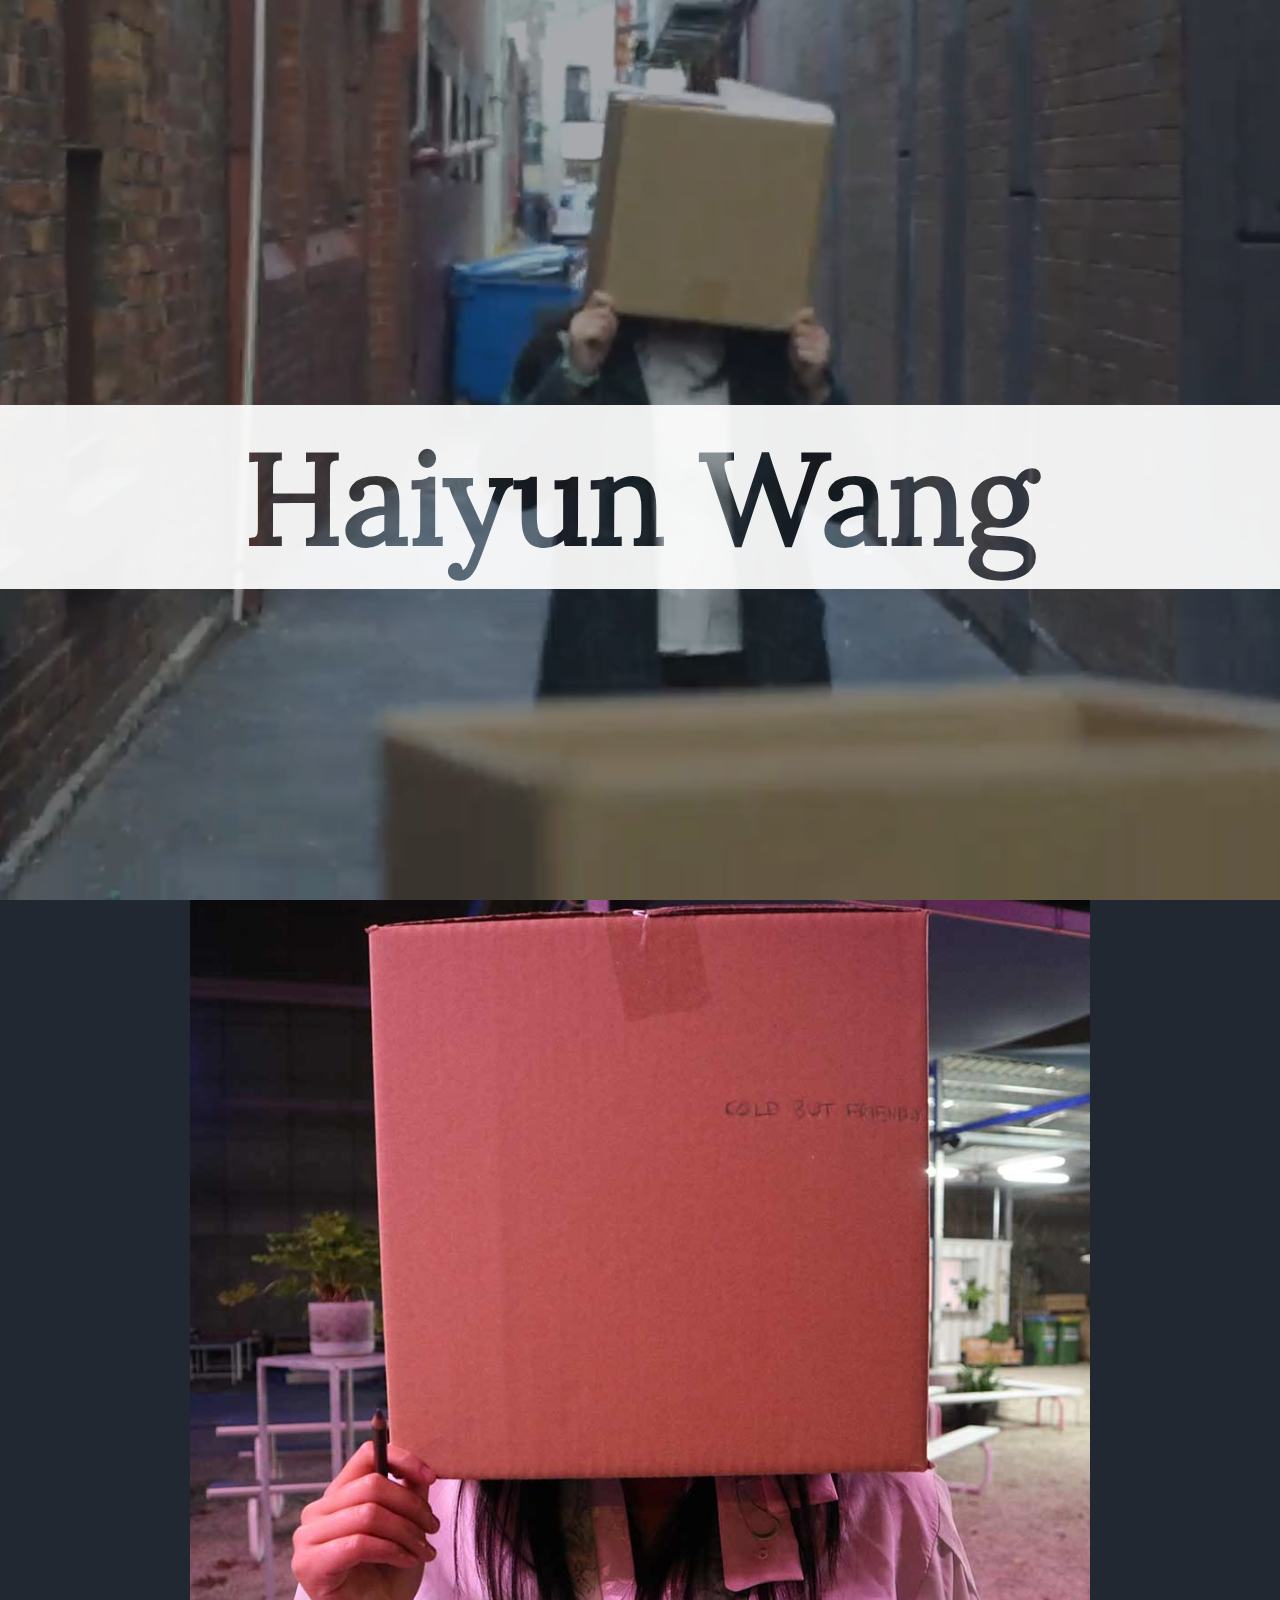
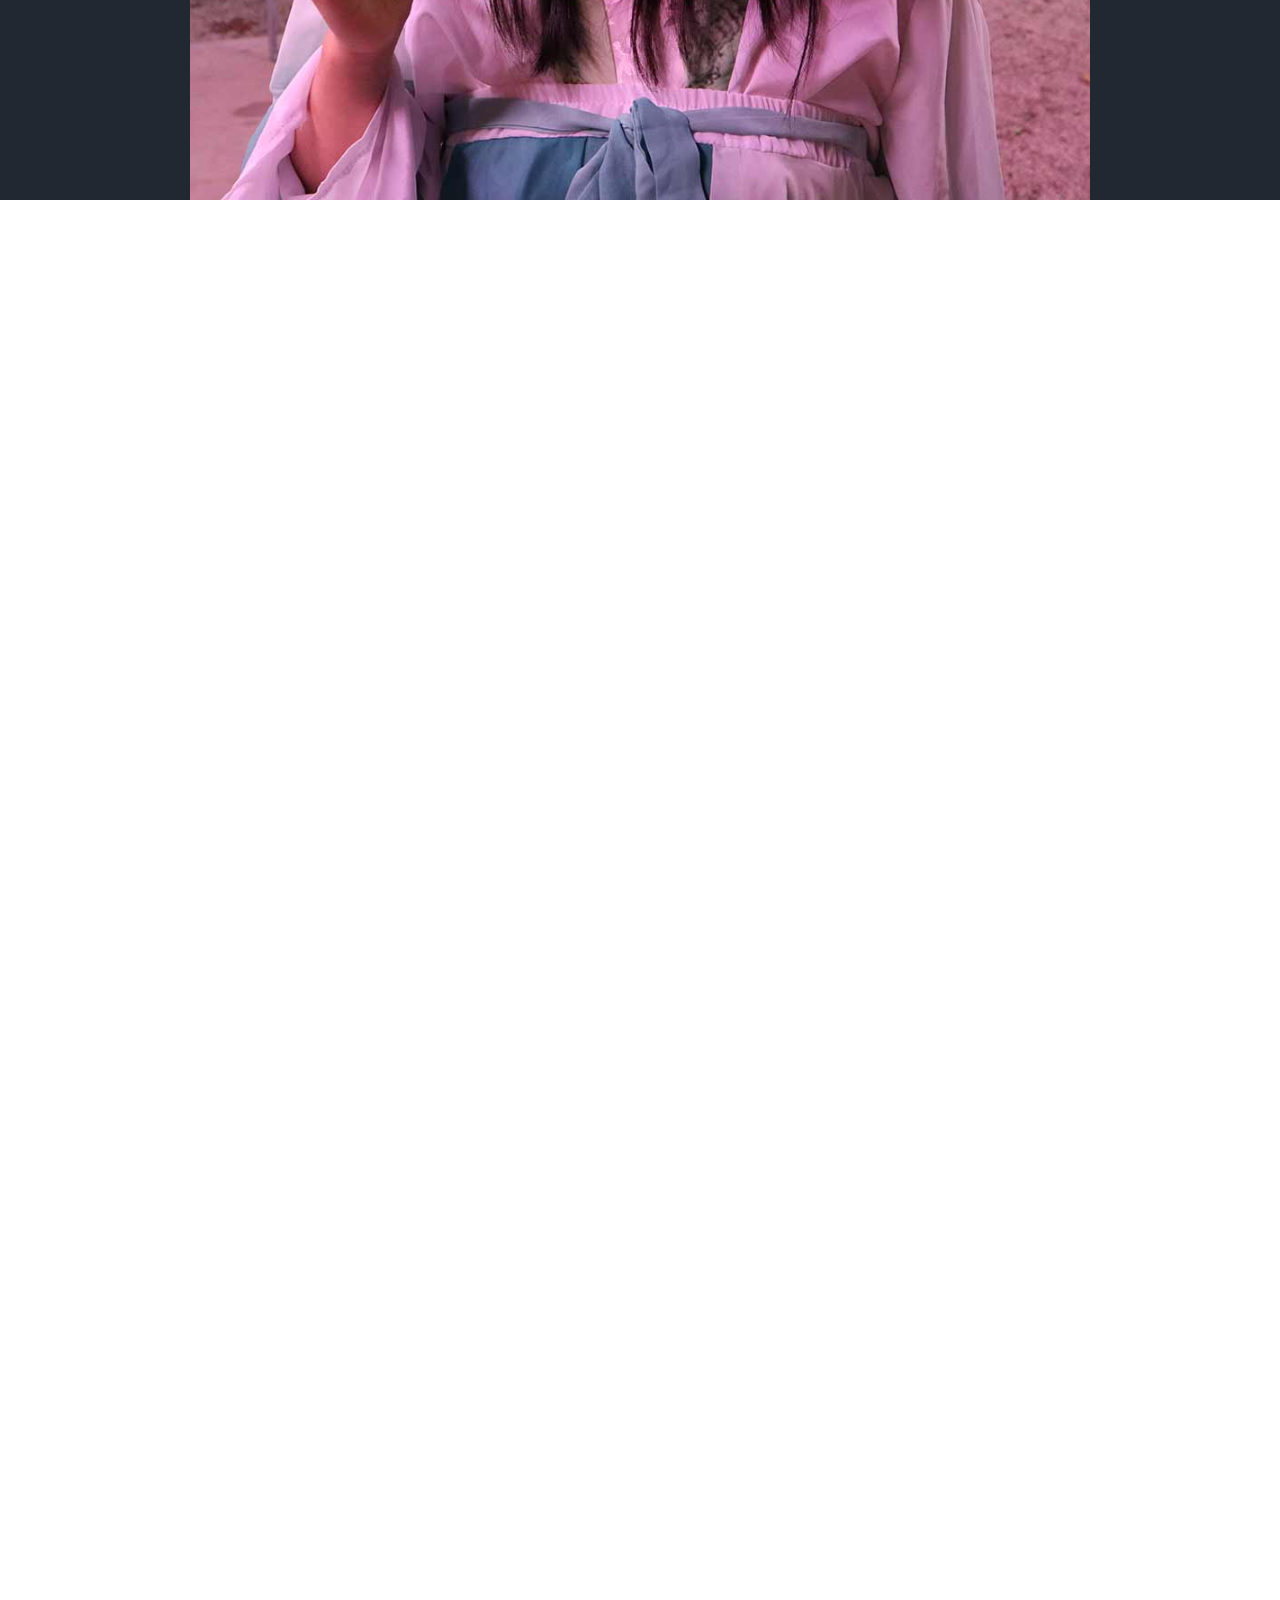
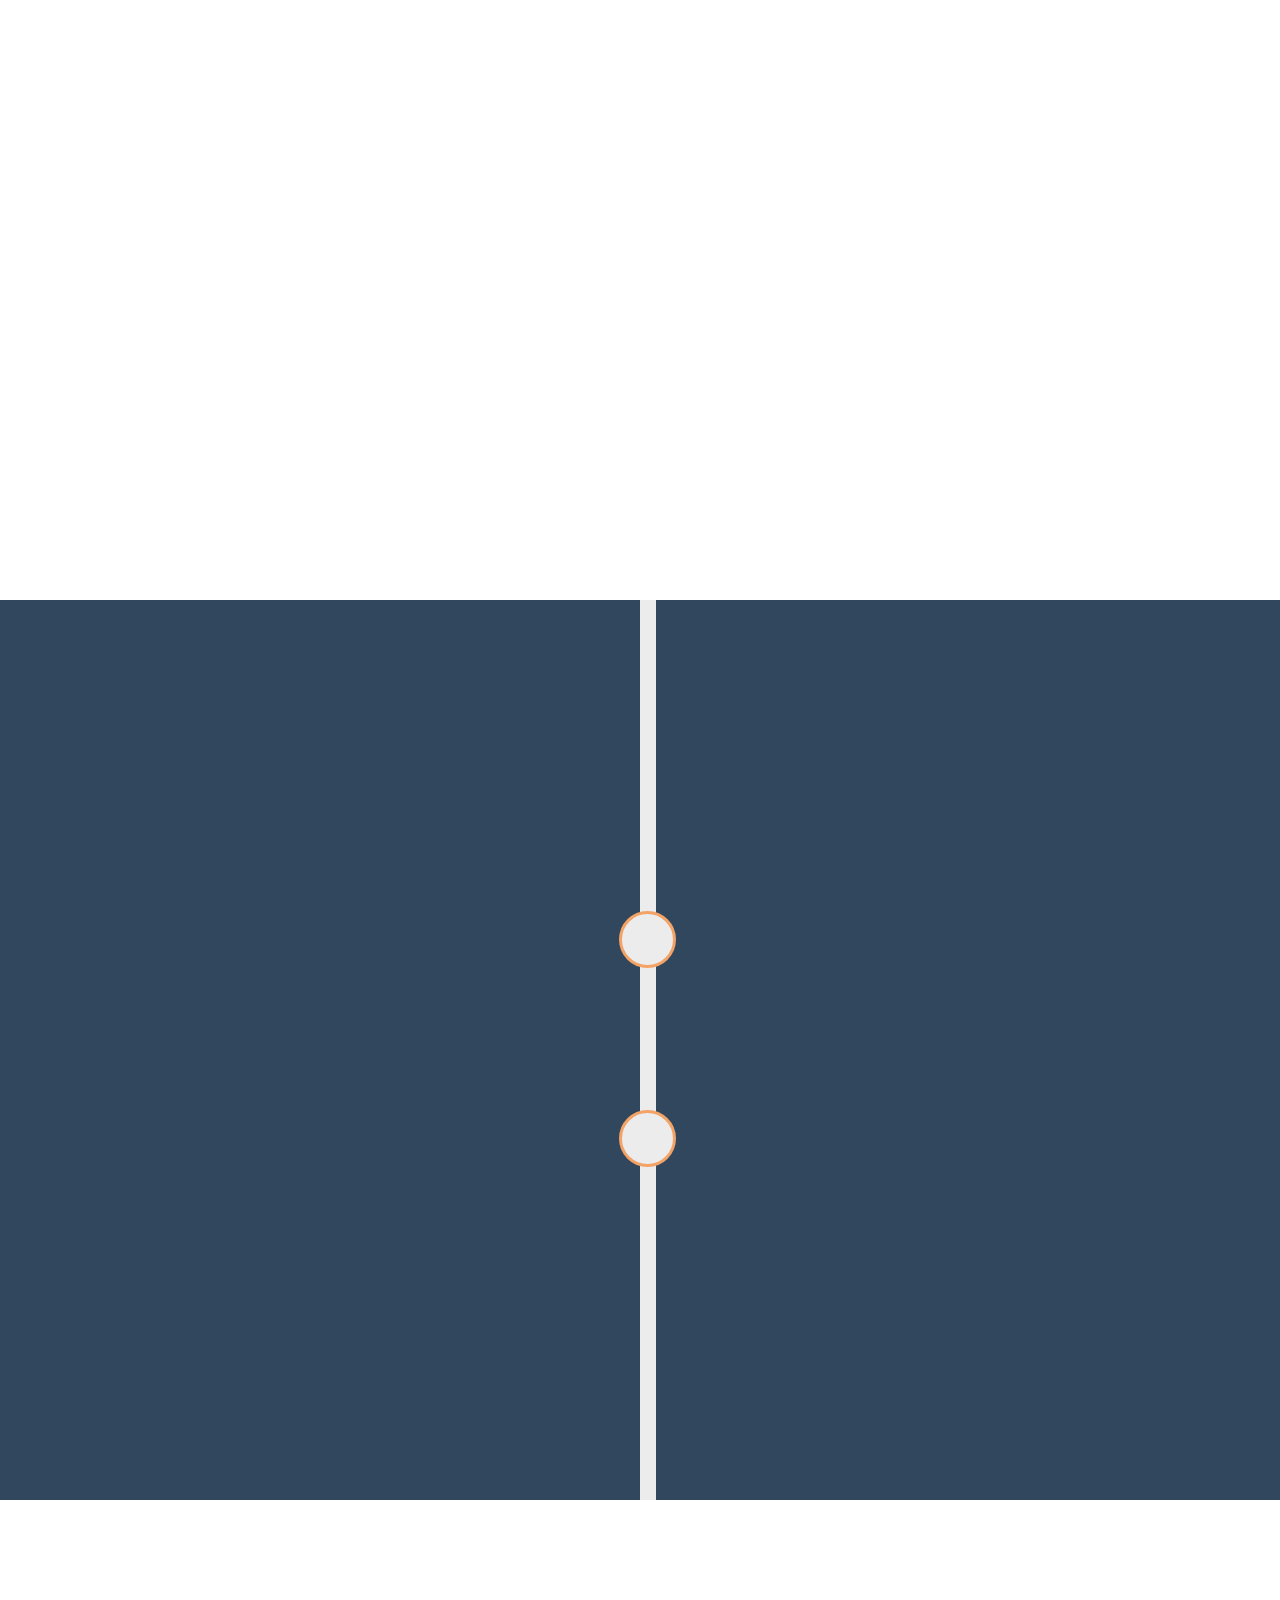
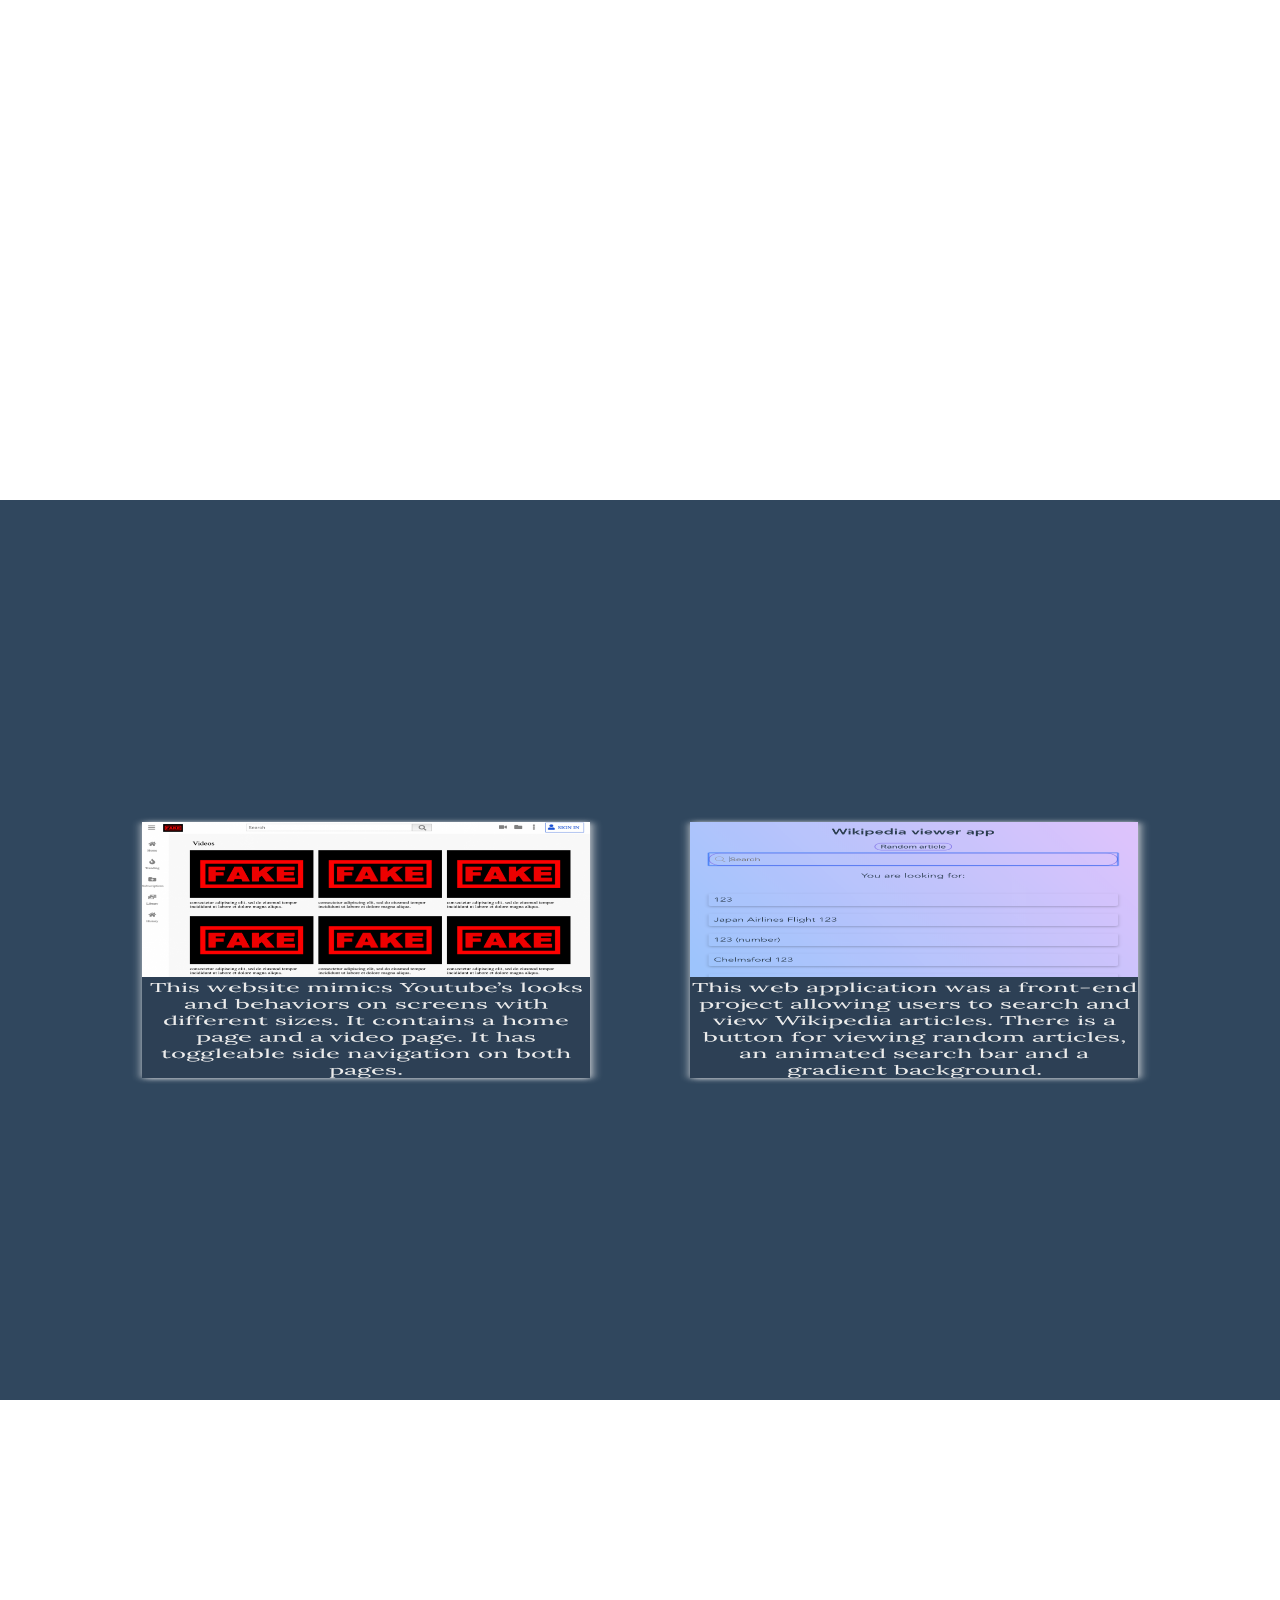
<file: index.html>
<!DOCTYPE html>
<html lang="en">
<head>
    <meta charset="UTF-8">
    <meta name="viewport" content="width=device-width, initial-scale=1.0">
    <link rel='stylesheet' href="app.css">
    <title>Haiyun Wang</title>
</head>
<body>
    <div class="preload">
        <div class="cube">
            <div class=" side topSide"></div>
            <div class="side leftSide"></div>
            <div class="side front"></div>
        </div>
    </div>
    <div class="home snap" id='section1'style = 'position:fixed; z-index:-1;' >
        <div class="overlay"></div>
        <div class="text">Haiyun Wang</div>
        <video allowfullscreen="true" muted="muted" autoplay="autoplay" playsinline="playsinline" loop="loop" class="snap video" poster="images/poster.png" controlsList="nodownload" preload="auto">
            <source src="./videos/video.mp4" type="video/mp4">
        </video> 
    </div>
    <div class="snap aboutInfo" style="top:100vh;"id='section2'>
        <div class="details">
            <img class = 'photo'src="./images/Profilephoto.jpg" alt="profile photo" id='profileImg' style="opacity: 10;">
            <pre class="introduction" style="opacity: 0; " id='intro'>
                I'm Haiyun Wang,
                A self-taught
                developer,
                coming from art background. 
                I love creating
                interesting
                applications.
            </pre>
        </div>
    </div>
    <div class="snap backgroundInfo" style="top:600vh;" id='section3'>
        <div class="timeline">
            <div class="container left">
                <div class="yearInfo">
                    <p class="year">2017 - Melbourne</p>
                </div>
            </div>
            <div class="info-container right">
                <div class="concept">
                    <p class="info">La Trobe University, Bachelor of Arts</p>
                </div>
            </div>
            <div class="container left">
                <div class="yearInfo">
                    <p class="year">2018 - Melbourne</p>
                </div>
            </div>
            <div class="info-container right">
                <div class="concept">
                     <p class="info">RMIT University, Master of Public Arts</p>
                </div>
            </div>
        </div>
    </div>
    <div class="snap skill-container" style="top:900vh;" id='section4'>
        <div class="skill">
            <svg aria-hidden="true" focusable="false" data-prefix="fab" data-icon="html5" class="skillIcons" role="img" xmlns="http://www.w3.org/2000/svg" viewBox="0 0 384 512"><path class= 'iconColor'fill="currentColor" d="M0 32l34.9 395.8L191.5 480l157.6-52.2L384 32H0zm308.2 127.9H124.4l4.1 49.4h175.6l-13.6 148.4-97.9 27v.3h-1.1l-98.7-27.3-6-75.8h47.7L138 320l53.5 14.5 53.7-14.5 6-62.2H84.3L71.5 112.2h241.1l-4.4 47.7z"></path></svg>
            <svg aria-hidden="true" focusable="false" data-prefix="fab" data-icon="css3-alt" class="skillIcons" role="img" xmlns="http://www.w3.org/2000/svg" viewBox="0 0 384 512"><path class = 'iconColor'fill="iconColor" d="M0 32l34.9 395.8L192 480l157.1-52.2L384 32H0zm313.1 80l-4.8 47.3L193 208.6l-.3.1h111.5l-12.8 146.6-98.2 28.7-98.8-29.2-6.4-73.9h48.9l3.2 38.3 52.6 13.3 54.7-15.4 3.7-61.6-166.3-.5v-.1l-.2.1-3.6-46.3L193.1 162l6.5-2.7H76.7L70.9 112h242.2z"></path></svg>
            <svg aria-hidden="true" focusable="false" data-prefix="fab" data-icon="js-square" class="skillIcons" role="img" xmlns="http://www.w3.org/2000/svg" viewBox="0 0 448 512"><path class="iconColor" fill="iconColor" d="M400 32H48C21.5 32 0 53.5 0 80v352c0 26.5 21.5 48 48 48h352c26.5 0 48-21.5 48-48V80c0-26.5-21.5-48-48-48zM243.8 381.4c0 43.6-25.6 63.5-62.9 63.5-33.7 0-53.2-17.4-63.2-38.5l34.3-20.7c6.6 11.7 12.6 21.6 27.1 21.6 13.8 0 22.6-5.4 22.6-26.5V237.7h42.1v143.7zm99.6 63.5c-39.1 0-64.4-18.6-76.7-43l34.3-19.8c9 14.7 20.8 25.6 41.5 25.6 17.4 0 28.6-8.7 28.6-20.8 0-14.4-11.4-19.5-30.7-28l-10.5-4.5c-30.4-12.9-50.5-29.2-50.5-63.5 0-31.6 24.1-55.6 61.6-55.6 26.8 0 46 9.3 59.8 33.7L368 290c-7.2-12.9-15-18-27.1-18-12.3 0-20.1 7.8-20.1 18 0 12.6 7.8 17.7 25.9 25.6l10.5 4.5c35.8 15.3 55.9 31 55.9 66.2 0 37.8-29.8 58.6-69.7 58.6z"></path></svg>
            <svg aria-hidden="true" focusable="false" data-prefix="fab" data-icon="vuejs" class="skillIcons" role="img" xmlns="http://www.w3.org/2000/svg" viewBox="0 0 448 512"><path class="iconColor" fill="iconColor" d="M356.9 64.3H280l-56 88.6-48-88.6H0L224 448 448 64.3h-91.1zm-301.2 32h53.8L224 294.5 338.4 96.3h53.8L224 384.5 55.7 96.3z"></path></svg>
        </div>
    </div>
    <div class="snap project-container"style='top:1300vh;' id='section5'>
        <div class="card-container">
            <div class="card" id='card1'>
                <a href="https://youtubelike.netlify.app/">
                    <img class="projectImg" src="./images/redesign.png" alt="redesign website">
                </a>   
                <div class="projectInfo-container">
                    <p class="projectInfo">
                        This website mimics Youtube’s looks and behaviors on screens with different sizes.
                        It contains a home page and a video page. It has toggleable side navigation on both pages.                         
                    </p>
                </div>
            </div>
            <div class="card" id='card2'>
                <a href="https://wikipedia-app.netlify.app">
                    <img class="projectImg" src="./images/wiki.png" alt="wikipedia-app">
                </a>   
                <div class="projectInfo-container">
                    <p class="projectInfo">
                        This web application was a front-end project allowing users to search and view Wikipedia articles.
                        There is  a button for  viewing random articles, an animated search bar and a gradient background.  
                    </p>
                </div>
            </div>
            <div class="changeBtn">
                <a id="prev" onclick="changeCard(-1)">
                    <div class="arrow"></div>
                 </a>
                 <a id="next" onclick="changeCard(1)">
                     <div class="arrow arrow2"></div>
                 </a>
            </div>
        </div>
    </div>
    <div class="snap contact" style="top:1600vh"id='section6'>
        <p class="title">Contact</p>
        <div class="contact-message">
            <p>I'm currently looking for new opportunties.
            </p>
            <p>If you are interested, please contact <a href="mailto:why7121@gmail.com">why7121@gmail.com</a>
            </p>
        </div>
    </div>
    <footer style="position: absolute; top: 1900vh;" id='footer'>
        <a href="about.html">About</a>
    </footer>
    <script src="app.js"></script>
</body>
</html>
</file>
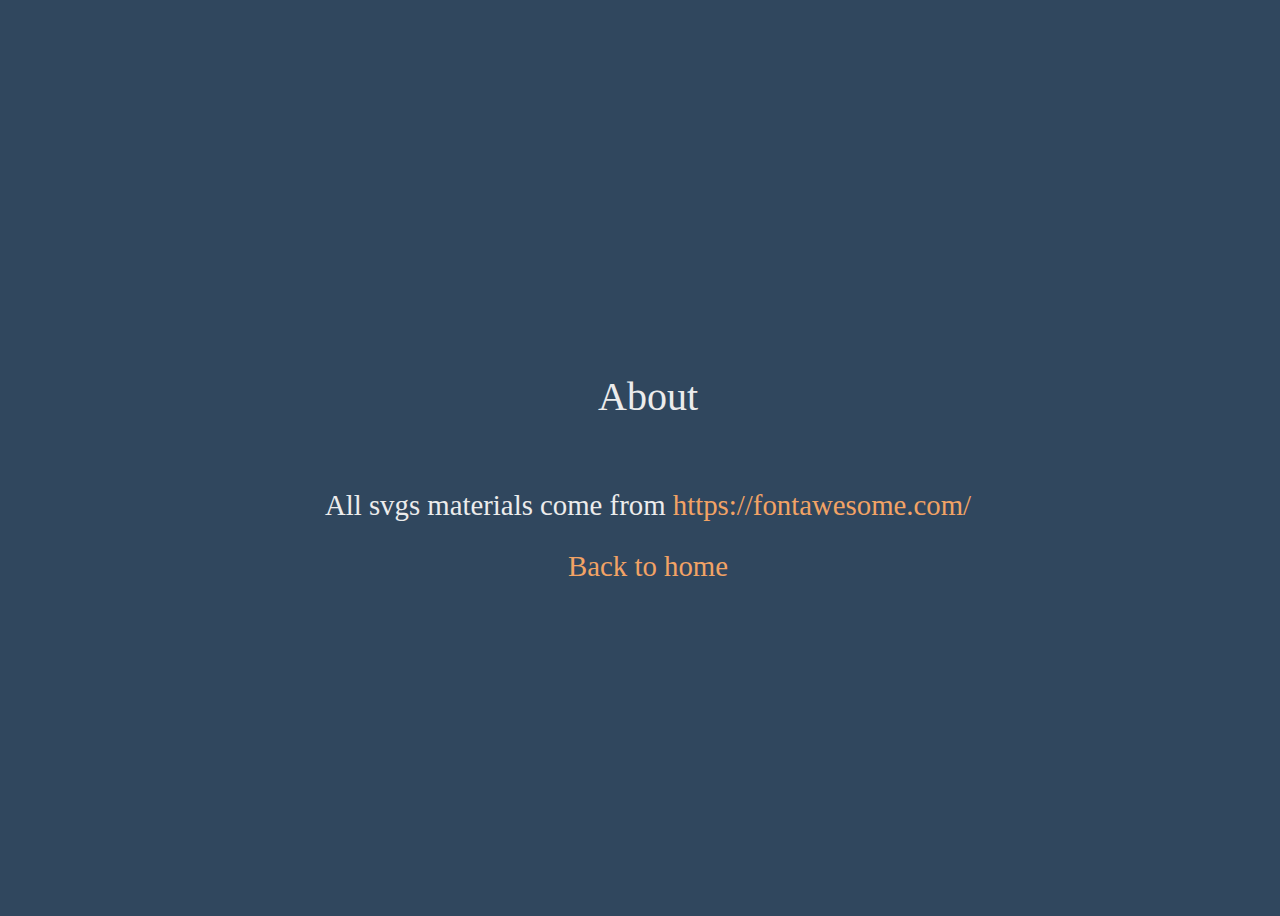
<file: about.html>
<!DOCTYPE html>
<html lang="en">
<head>
    <meta charset="UTF-8">
    <meta name="viewport" content="width=device-width, initial-scale=1.0">
    <title>About</title>
</head>
<body style="background-color:#30475e; color: #ececec; overflow: hidden;">
    <div class="about" style="display: flex; flex-direction: column; align-items: center; justify-content: center; width: 100vw; height: 100vh;">
        <p style="font-size: 2.5em;">About</p>
        <p style="font-size: 1.8em;text-align: center;">All svgs materials come from <a style="color: #f2a365; text-decoration: none;" href="https://fontawesome.com/">https://fontawesome.com/</a></p>
        <a style = 'font-size: 1.8em; text-decoration: none; color:#f2a365'href="index.html">Back to home</a>
    </div>
</body>
</html>
</file>
<file: app.css>
@font-face {
    font-family:Lora-regular;
    src:url('Lora/static/Lora-Regular.ttf')
}
*{
    box-sizing: border-box;
    margin: 0;
    padding: 0;
    font-family:Lora-regular;
}
body,html{
    overflow-x: hidden;
    overflow-y: scroll;
    height: 100vh;
}
body > div {
    transform: translate3d(0,0,0);
    -webkit-transform: translate3d(0,0,0); 
    -webkit-overflow-scrolling: touch;
}
.snap{
    height: 100vh;
    width: 100vw;
    position: absolute;
}
.preload{
    position: fixed;
    z-index: 3;
    top: 0;
    height: 100vh;
    width: 100vw;
    background-color: #ececec;
    display: flex;
    justify-content: center;
    transition: opacity .3s ease;
    -webkit-transition: opacity .3s ease;
}
.preload-finish{
    opacity: 0;
    pointer-events: none;
}
.cube{
    width: 5em;
    height: 5em;
    top: 50%;
    position: absolute;
    transform-style: preserve-3d;
    background-color: #f2a365;
    transform: rotateX(240deg) rotateY(-5deg) rotateZ(-155deg);
    -webkit-transform:rotateX(240deg) rotateY(-5deg) rotateZ(-155deg);
    -moz-transform:rotateX(240deg) rotateY(-5deg) rotateZ(-155deg);
    -ms-transform:rotateX(240deg) rotateY(-5deg) rotateZ(-155deg);
    -o-transform:rotateX(240deg) rotateY(-5deg) rotateZ(-155deg);
    animation: bounce .5s infinite alternate linear;
    -webkit-animation: bounce .6s infinite alternate linear;
    -moz-animation: bounce .6s infinite alternate linear;
    -ms-animation: bounce .6s infinite alternate linear;
    -o-animation: bounce .6s infinite alternate linear;
}
@keyframes bounce {
    0% {
      transform: translateY(0px) scale(2);
    }
    50%{
        transform: translateY(-25%);
    }
    100% {
      transform: translateY(-50%);
    }
  }
  @-webkit-keyframes bounce {
    0% {
        -webkit-transform: translateY(0px) scale(2);
    }
      50%{
        -webkit-transform: translateY(-25%);
      }
      100% {
        -webkit-transform: translateY(-50%);
      }
  }
  @-moz-keyframes bounce {
    0% {
        -moz-transform: translateY(0px) scale(2);
    }
      50%{
        -moz-transform: translateY(-25%);
      }
      100% {
        -moz-transform: translateY(-50%);
      }
  }
  @-ms-keyframes bounce {
    0% {
        -ms-transform: translateY(0px) scale(2);
    }
      50%{
        -ms-transform: translateY(-25%);
      }
      100% {
        -ms-transform: translateY(-50%);
      }
  }
  @-o-keyframes bounce {
    0% {
        -o-transform: translateY(0px) scale(2);
    }
      50%{
        -o-transform: translateY(-25%);
      }
      100% {
        -o-transform: translateY(-50%);
      }
  }
.side {
    width: 100%;
    height: 100%;
    top: 0;
    left: 0;
    position: absolute;
    border-radius: 10%;
  }
.topSide{
    transform: translateZ(-5em);
    -webkit-transform:translateZ(-5em);
    
}
.front{
    transform: rotateX(90deg);
    -webkit-transform:rotateX(90deg);
    transform-origin: bottom;
    -webkit-transform-origin: bottom;
    
}
.leftSide{
    width: 5em;
    transform: translateZ(-5em) rotateY(90deg);
    -webkit-transform:translateZ(-5em) rotateY(90deg);
    transform-origin: right;
    -webkit-transform-origin:right
}
.overlay{
    position: absolute;
    z-index: 1;
    background:#222831;
    width: 100vw;
    height: 100vh;
    opacity: 0.4;
}
.text{
    position: absolute;
    top: 45%;
    left: 0;
    font-size: 4em;
    background-color: #ececec;
    color: black;
    font-size: 10vw;
    font-weight: bold;
    margin: 0 auto;
    padding: 10px;
    width: 100vw;
    mix-blend-mode: screen;
    text-align: center;
    z-index: 2;
}
.video{
    display: flex;
    object-fit: cover;
}
.aboutInfo{
    background-color:  #222831;
    display: flex;
    align-items: center;
    justify-content: center;
}
.details{
    display: flex;
    align-items: center;
    justify-content: center;
    position: relative;
    width: 100%;
    height: 100%;
    overflow: hidden;
}
.photo{
    object-fit: contain;
    width: 100vh;
    height:100vh;
}
.introduction{
    display: block;
    width: 40vw; 
    font-size: 1.9em;
    line-height: 1.5;
    color: #ececec;
    position: absolute;
    z-index: -1;
    transform:translateX(45%);
    -webkit-transform:translateX(45%);
    -moz-transform: translateX(45%);
    -ms-transform: translateX(45%);
    -o-transform: translateX(45%);;
    white-space: pre-line;
}
.mail{
    color:#ff926b;
    font-weight: bold;
}
.backgroundInfo{
    background-color: #30475e;
    display: flex;
    flex-direction: column;
    align-items: center;
    justify-content: center;
    color: #ececec;
}
.timeline{
    position: relative;
    margin: 0 auto;
    height: 100vh;
    width: 100vw;
    display: flex;
    flex-direction: column;
    justify-content: center;
}
.timeline::after{
    content: '';
    position: absolute;
    background-color: #ececec;
    top: 0;
    bottom: 0;
    left: 50%;
    width: 1em;
}
.container,.info-container{
    position: relative;
    width: 50%;
    display: flex;
    flex-direction: column;
    font-size: 1.6em;
    text-align: center;
    margin-top: 50px;
}
.container::after{
    content:'';
    position: absolute;
    z-index: 1;
    border-radius: 50%;
    border: 3px solid #f2a365;
    width: 2em;
    height: 2em;
    right: -36px;
    top: 10px;
    background-color: #ececec;
}
.left{
    left: 0;
}
.right{
    left: 50%;
}
.concept{
    width: 388px;
    display: inline-block;
    margin: 0 auto;
    overflow-wrap: break-word;
    overflow: hidden;
}
.info{
    margin-left: 50px;
    text-align: left;
    transform: translateX(100vw);
    -webkit-transform:translateX(100vw);
    -moz-transform:translateX(100vw);
    -ms-transform:translateX(100vw);
    -o-transform:translateX(100vw);
}
.year{
    transform: translateX(-100vw);
    -webkit-transform:translateX(-100vw);
    -ms-transform:translateX(-100vw);
    -moz-transform:translateX(-100vw);
    -o-transform:translateX(-100vw); 
    margin-left: 40px;
}
.iconColor{
    fill: #ececec;
}
.skill-container{
    background-color: #222831;
    display: flex;
    flex-direction: column;
    align-items: center;
    justify-content: center;
}
.skill{
    display: flex;
    flex-wrap: wrap;
    align-items: center;
    justify-content: center;
}
.skillIcons{
    width: 6em;
    margin: 90px;
    opacity: 0;
}
.project-container{
    background-color: #30475e;
    display: flex;
    perspective: 5000px;
    align-items: center;
    justify-content: center;
}
.card-container{
    display: flex;
    align-items: center;
    justify-content: center;
    flex-wrap: wrap;
}
.card{
    cursor: pointer;
    width: 35%;
    transition: 0.3s;
    box-shadow: 1px 1px 10px #ececec;
    background-color: rgb(34,40,49,0.2);
    transform-style: preserve-3d;
    transform: rotateX(60deg);
    -webkit-transform: rotateX(60deg);
    -moz-transform: rotateX(60deg);
    -ms-transform: rotateX(60deg);
    -o-transform: rotateX(60deg);
    margin: 50px;
    transition: 0.3s;
}
.card:hover{
    transform: rotateX(0);
    box-shadow: 2px 2px 10px  #ececec;
}
.projectImg{
    width: 100%;
}
.projectInfo{
    font-size: 1.6em;
    text-align: center;
    color: #ececec;
    object-fit: contain;
}
.changeBtn{
    display: none;
    width: 100%;
    align-items: center;
    justify-content: center;
}
#next,#prev{
    cursor: pointer;
    top: 50%;
    margin-top: -22px;
    color:#ececec;
    display: flex;
    justify-content: center;
    align-items: center;
    padding: 60px;
    position: relative;
} 
.arrow,.arrow::before{
  position: absolute;
  left: 50%;
}
.arrow{
    width:30px;
    height: 30px;
    top: 50%;
    margin: -20px 0 0 -20px;
    transform: rotate(135deg);
    -webkit-transform: rotate(135deg);
    -moz-transform: rotate(135deg);
    -ms-transform: rotate(135deg);
    -o-transform: rotate(135deg);
    border-right: 2px #ececec solid;
    border-bottom: 2px #ececec solid;
}
.arrow2{
    transform: rotate(-45deg);
}
.arrow::before{
    content: '';
    width: 20px;
    height: 20px;
    top: 50%;
    margin: -10px 0 0 -10px;
    border-left: none;
    border-top: none;
    border-right: 1px #ececec solid;
    border-bottom: 1px #ececec solid;
    animation-duration: 1s;
    animation-iteration-count: infinite;
    animation-name: arrow;
}
@keyframes arrow{
    0%{
        opacity: 1;
    }
    100%{
        opacity: 0;
        transform: translate(-10px, -10px);
    }
}

.contact{
    background-color: #222831;
    display: flex;
    align-items: center;
    justify-content: center;
    flex-direction: column;
}
.title{
    font-size: 2.5em;
    color: #ececec;
    opacity: 0;
}
.contact-message{
    font-size: 1.6em;
    text-align: center;
    color: #ececec;
    opacity: 0;
    margin-top: 30px;
}
.contact-message a{
    text-decoration: none;
    color: #f2a365;
}
footer{
    padding: 20px;
    font-size: 1.6em;
    background-color: #30475e;
    width: 100vw;
}
footer a{
    color: #ececec;
    text-decoration: none;
    margin: 10px;
}
@media only screen and (max-width:750px){
.introduction{
    transform:translate(20%,50%);
    min-width:338px;
    line-height: 1.3;
    font-size:1.6em;
}
.timeline::after{
    Left:31px;
    width:10px;
}
.container,.info-container{
    width:calc(100% - 41px);
    margin-top:30px;
    margin-left:15px;
}
.container::after{
    left:-6px;
}
.right{
    left:0
}
.concept{
    width:calc(100% - 41px);
    overflow-wrap:break-word;
    overflow: hidden;
    position: relative;
}
.yearInfo{
    position: relative;
    overflow: hidden;
    text-align: left;
    margin-left: 30px;
}
.year{
    transform: translateX(100vw);
    -webkit-transform:translateX(100vw); 
}
.info{
    transform: translateX(100vw);
    -webkit-transform:translateX(100vw); 
} 
.skillIcons{
    margin:20px;
    width: 5em;
}
.skill{
    flex-direction:column;
}
.card{
    width: 70%;
    margin: 20px;
}
.card-container{
    flex-direction: column;
}
#card2{
    display: none;
}
.changeBtn{
    display: flex;
}
.projectInfo{
    font-size:1.5em;
}
.contact-message{
    font-size:1.5em;
}

}
</file>
